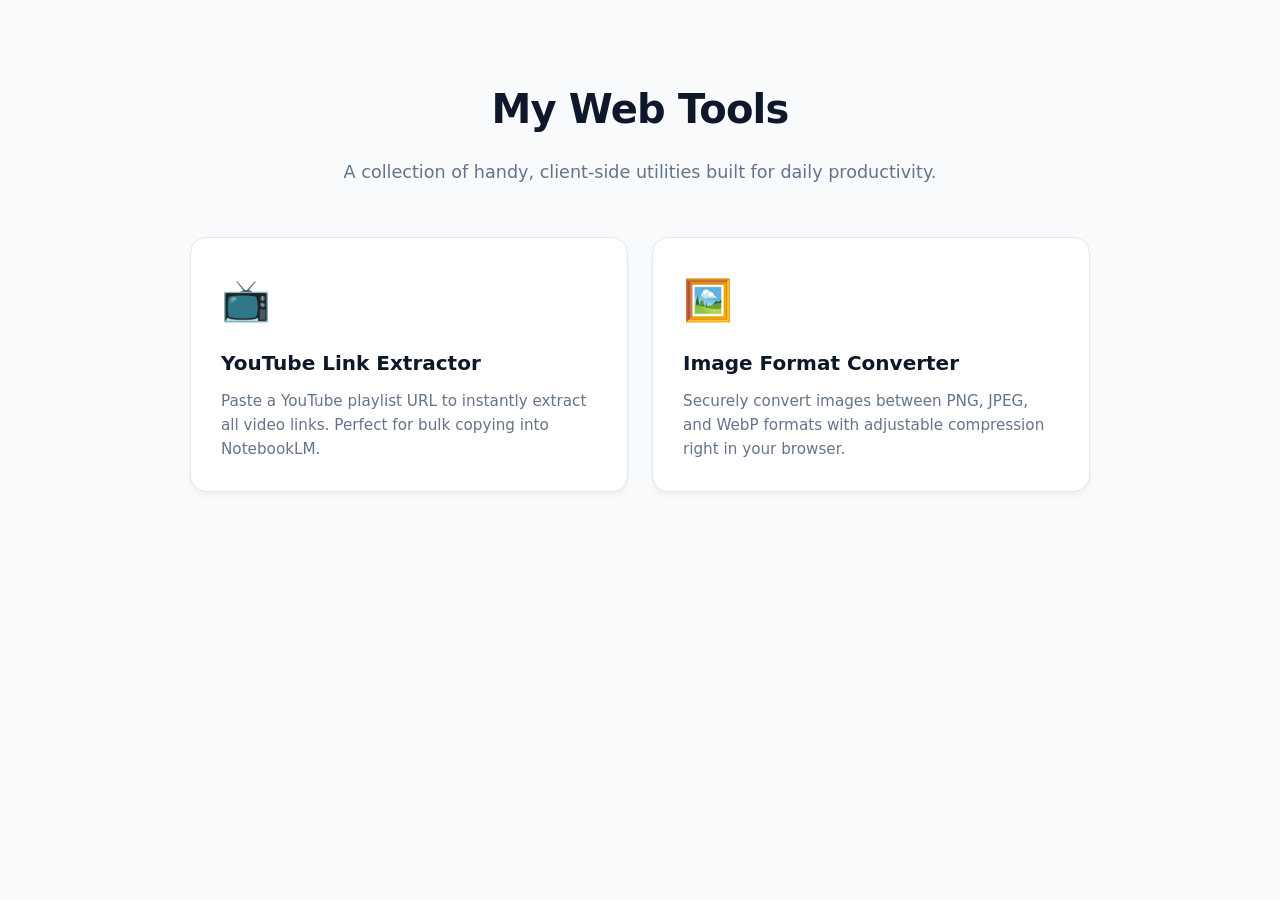
<file: index.html>
<!DOCTYPE html>
<html lang="en">
<head>
    <meta charset="UTF-8">
    <meta name="viewport" content="width=device-width, initial-scale=1.0">
    <title>My Web Tools Collection</title>
    <style>
        :root {
            --primary: #2563eb;
            --bg: #f8fafc;
            --surface: #ffffff;
            --text-main: #0f172a;
            --text-muted: #64748b;
            --border: #e2e8f0;
        }
        
        body {
            font-family: system-ui, -apple-system, sans-serif;
            background-color: var(--bg);
            color: var(--text-main);
            margin: 0;
            padding: 50px 20px;
            line-height: 1.6;
        }

        header {
            text-align: center;
            max-width: 600px;
            margin: 0 auto 50px auto;
            animation: fadeUp 0.6s ease-out forwards;
        }
        header h1 { font-size: 2.5rem; margin-bottom: 10px; letter-spacing: -0.02em; }
        header p { color: var(--text-muted); font-size: 1.1rem; }

        .tools-grid {
            display: grid;
            grid-template-columns: repeat(auto-fit, minmax(300px, 1fr));
            gap: 24px;
            max-width: 900px;
            margin: 0 auto;
        }

        .card {
            background: var(--surface);
            border: 1px solid var(--border);
            border-radius: 16px;
            padding: 30px;
            text-decoration: none;
            color: inherit;
            display: flex;
            flex-direction: column;
            transition: all 0.3s cubic-bezier(0.4, 0, 0.2, 1);
            box-shadow: 0 4px 6px -1px rgba(0, 0, 0, 0.05);
            opacity: 0;
            transform: translateY(20px);
            animation: fadeUp 0.6s ease-out forwards;
        }
        
        /* Stagger the card animations */
        .card:nth-child(1) { animation-delay: 0.1s; }
        .card:nth-child(2) { animation-delay: 0.2s; }

        .card:hover {
            transform: translateY(-5px) !important; /* Override animation transform */
            box-shadow: 0 12px 25px -5px rgba(37, 99, 235, 0.15);
            border-color: var(--primary);
        }

        .card-icon { font-size: 2.5rem; margin-bottom: 15px; }
        .card h2 { margin: 0 0 10px 0; font-size: 1.25rem; color: var(--text-main); transition: color 0.2s;}
        .card:hover h2 { color: var(--primary); }
        .card p { margin: 0; color: var(--text-muted); font-size: 0.95rem; }

        @keyframes fadeUp {
            to { opacity: 1; transform: translateY(0); }
        }
    </style>
</head>
<body>

    <header>
        <h1>My Web Tools</h1>
        <p>A collection of handy, client-side utilities built for daily productivity.</p>
    </header>

    <main class="tools-grid">
        <a href="./tools/yt_link_extractor/" class="card">
            <div class="card-icon">📺</div>
            <h2>YouTube Link Extractor</h2>
            <p>Paste a YouTube playlist URL to instantly extract all video links. Perfect for bulk copying into NotebookLM.</p>
        </a>

        <a href="./tools/image_converter/" class="card">
            <div class="card-icon">🖼️</div>
            <h2>Image Format Converter</h2>
            <p>Securely convert images between PNG, JPEG, and WebP formats with adjustable compression right in your browser.</p>
        </a>
    </main>

</body>
</html>
</file>
